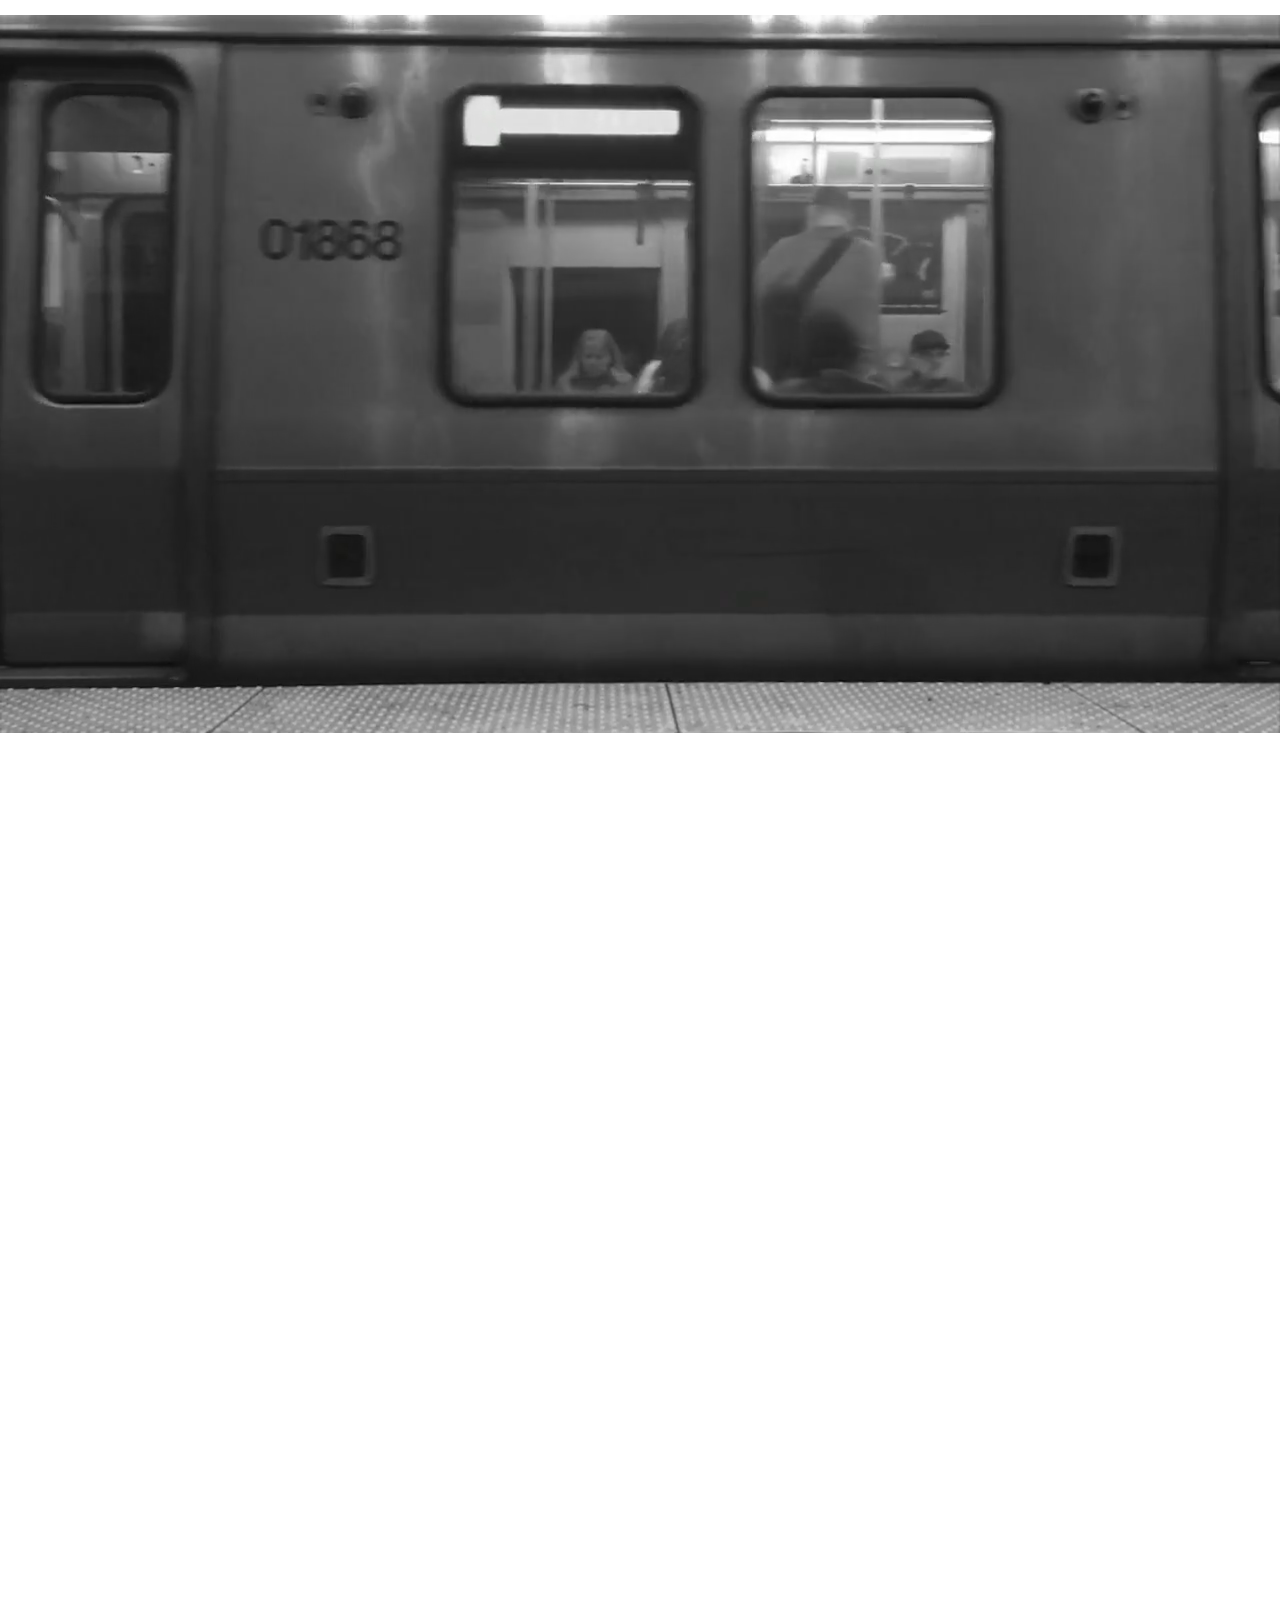
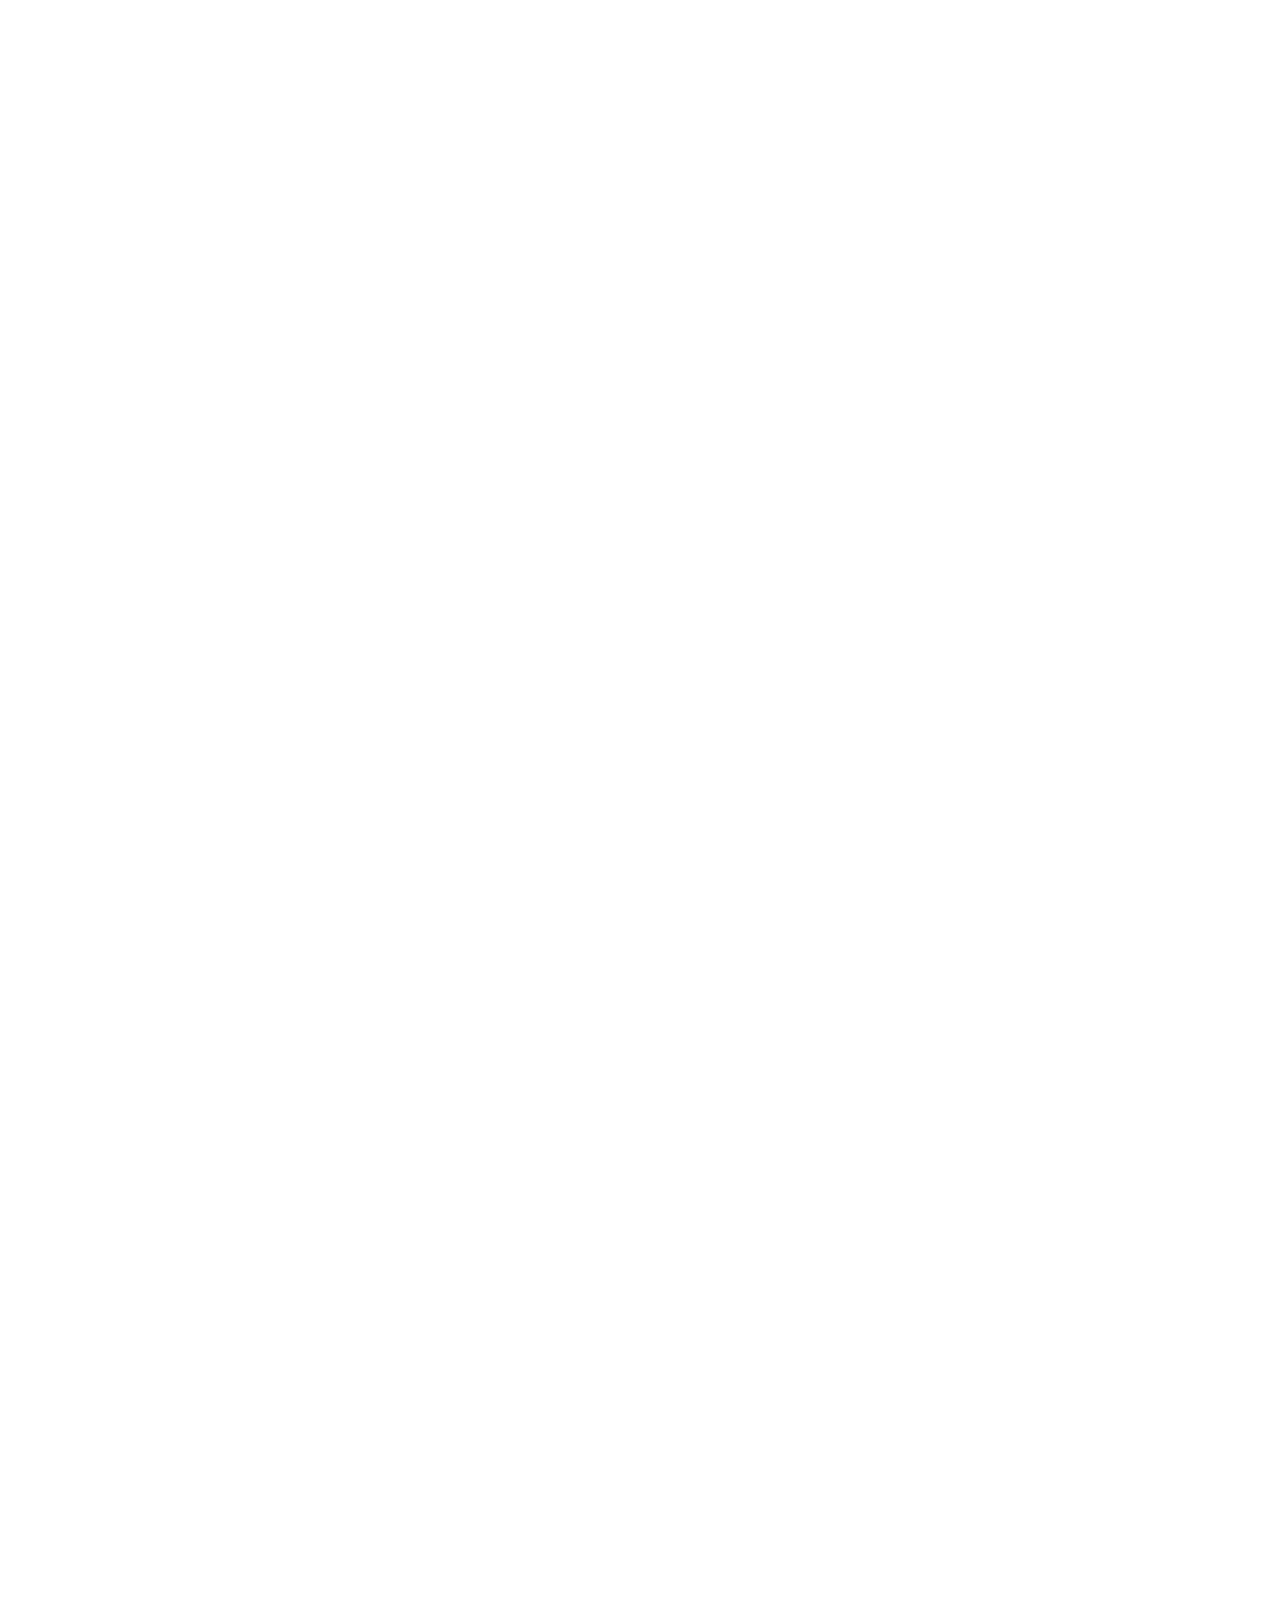
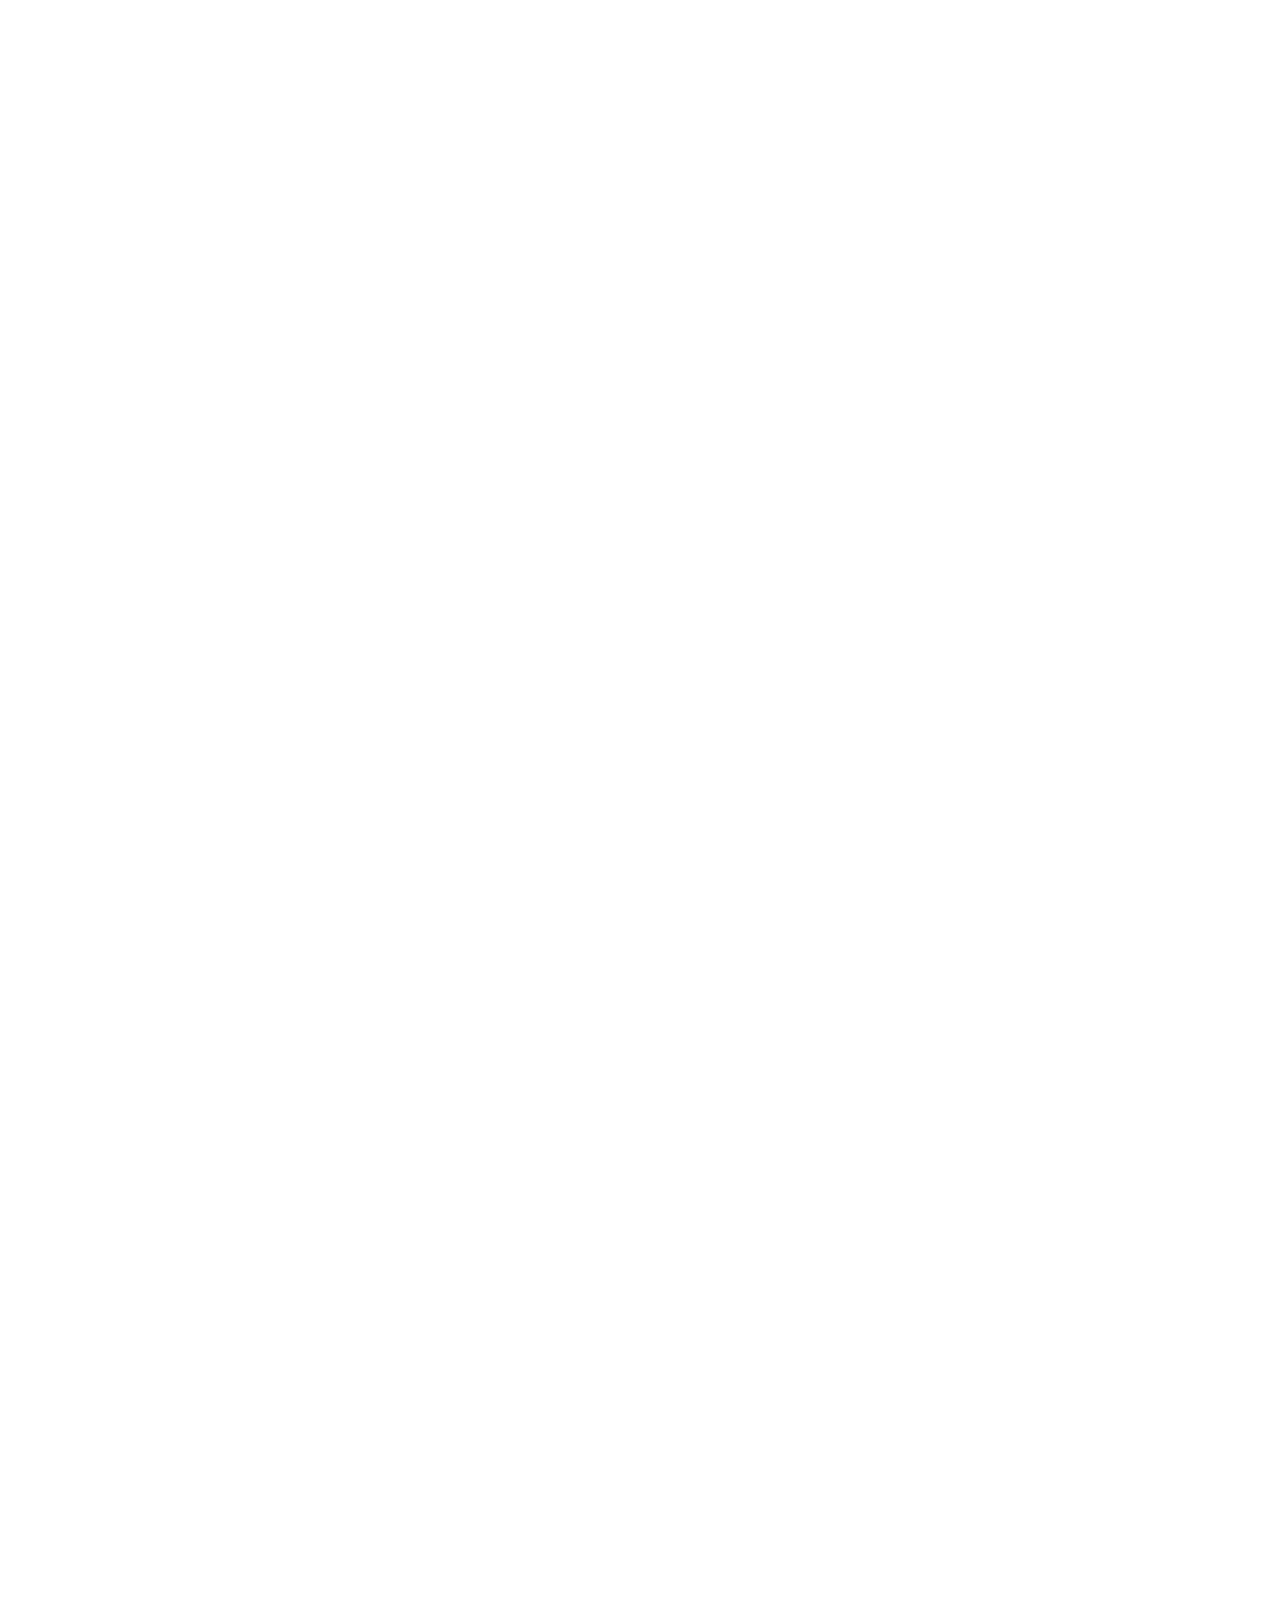
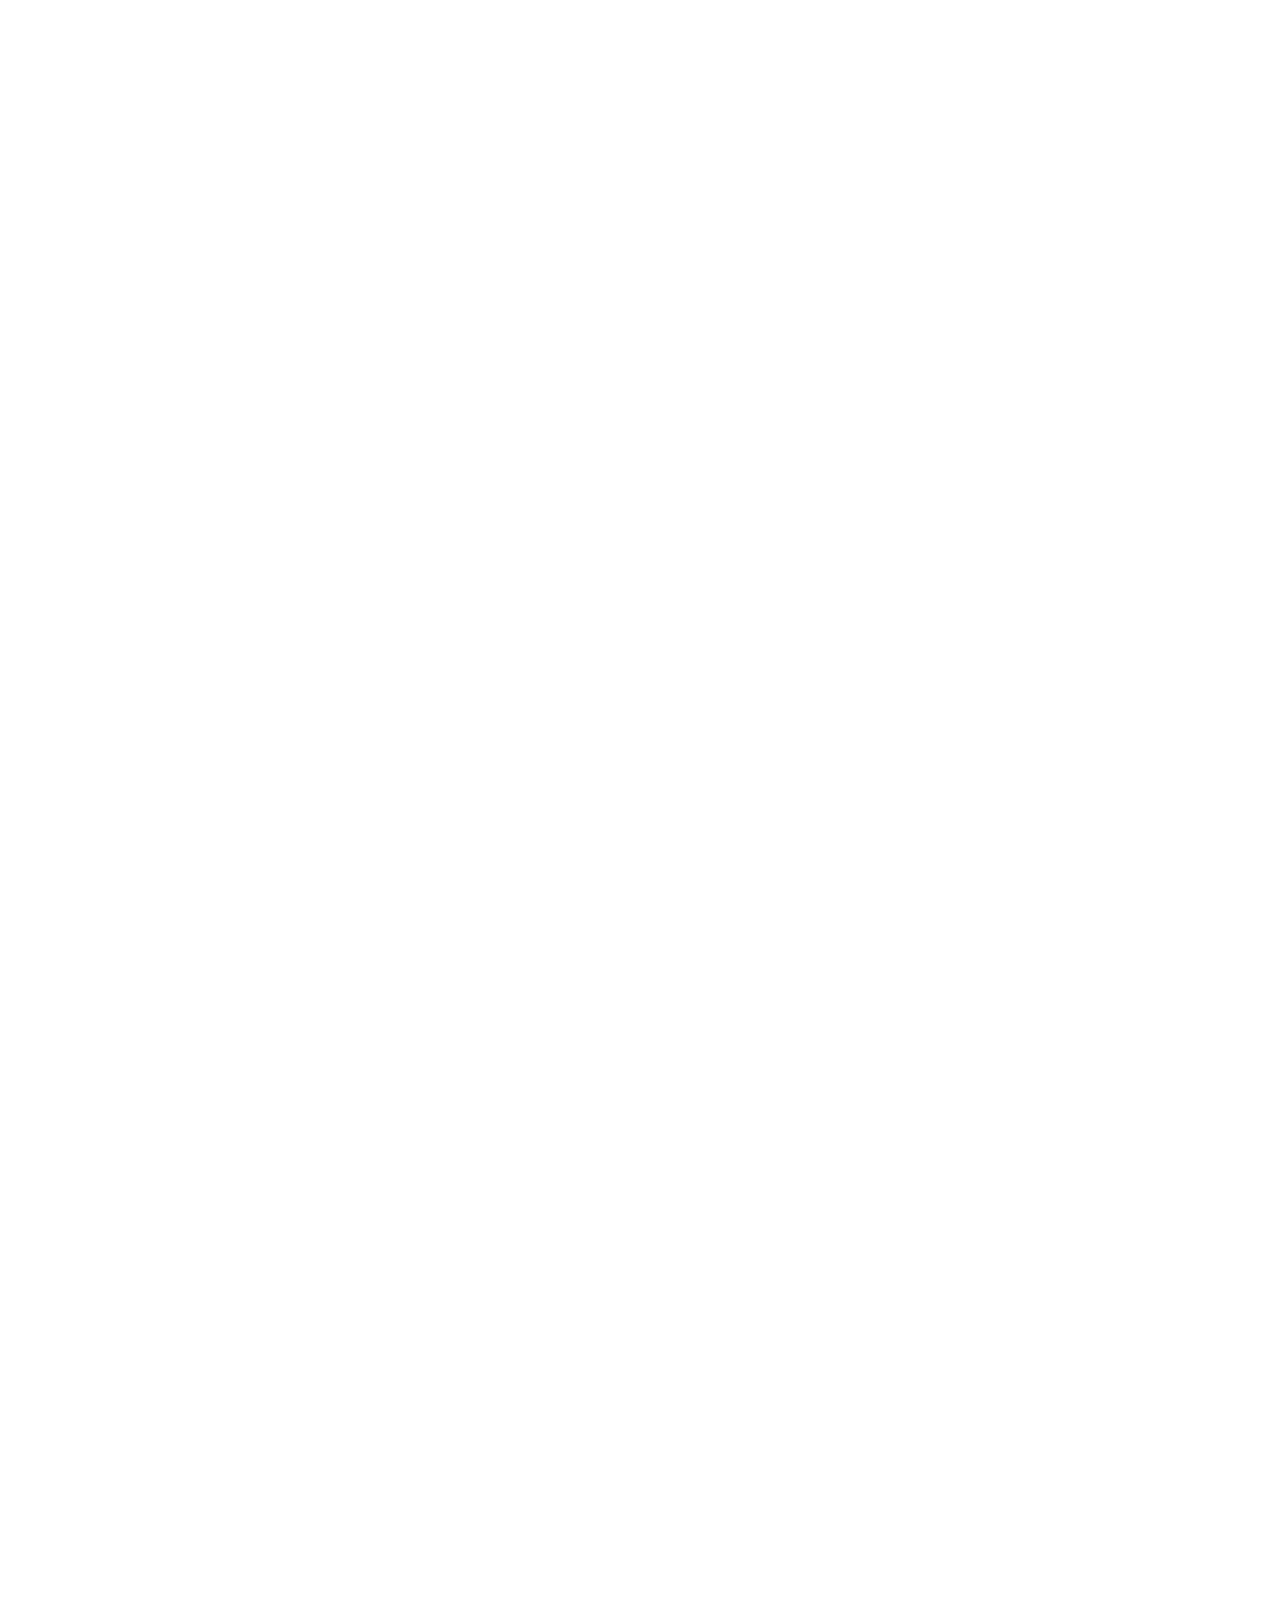
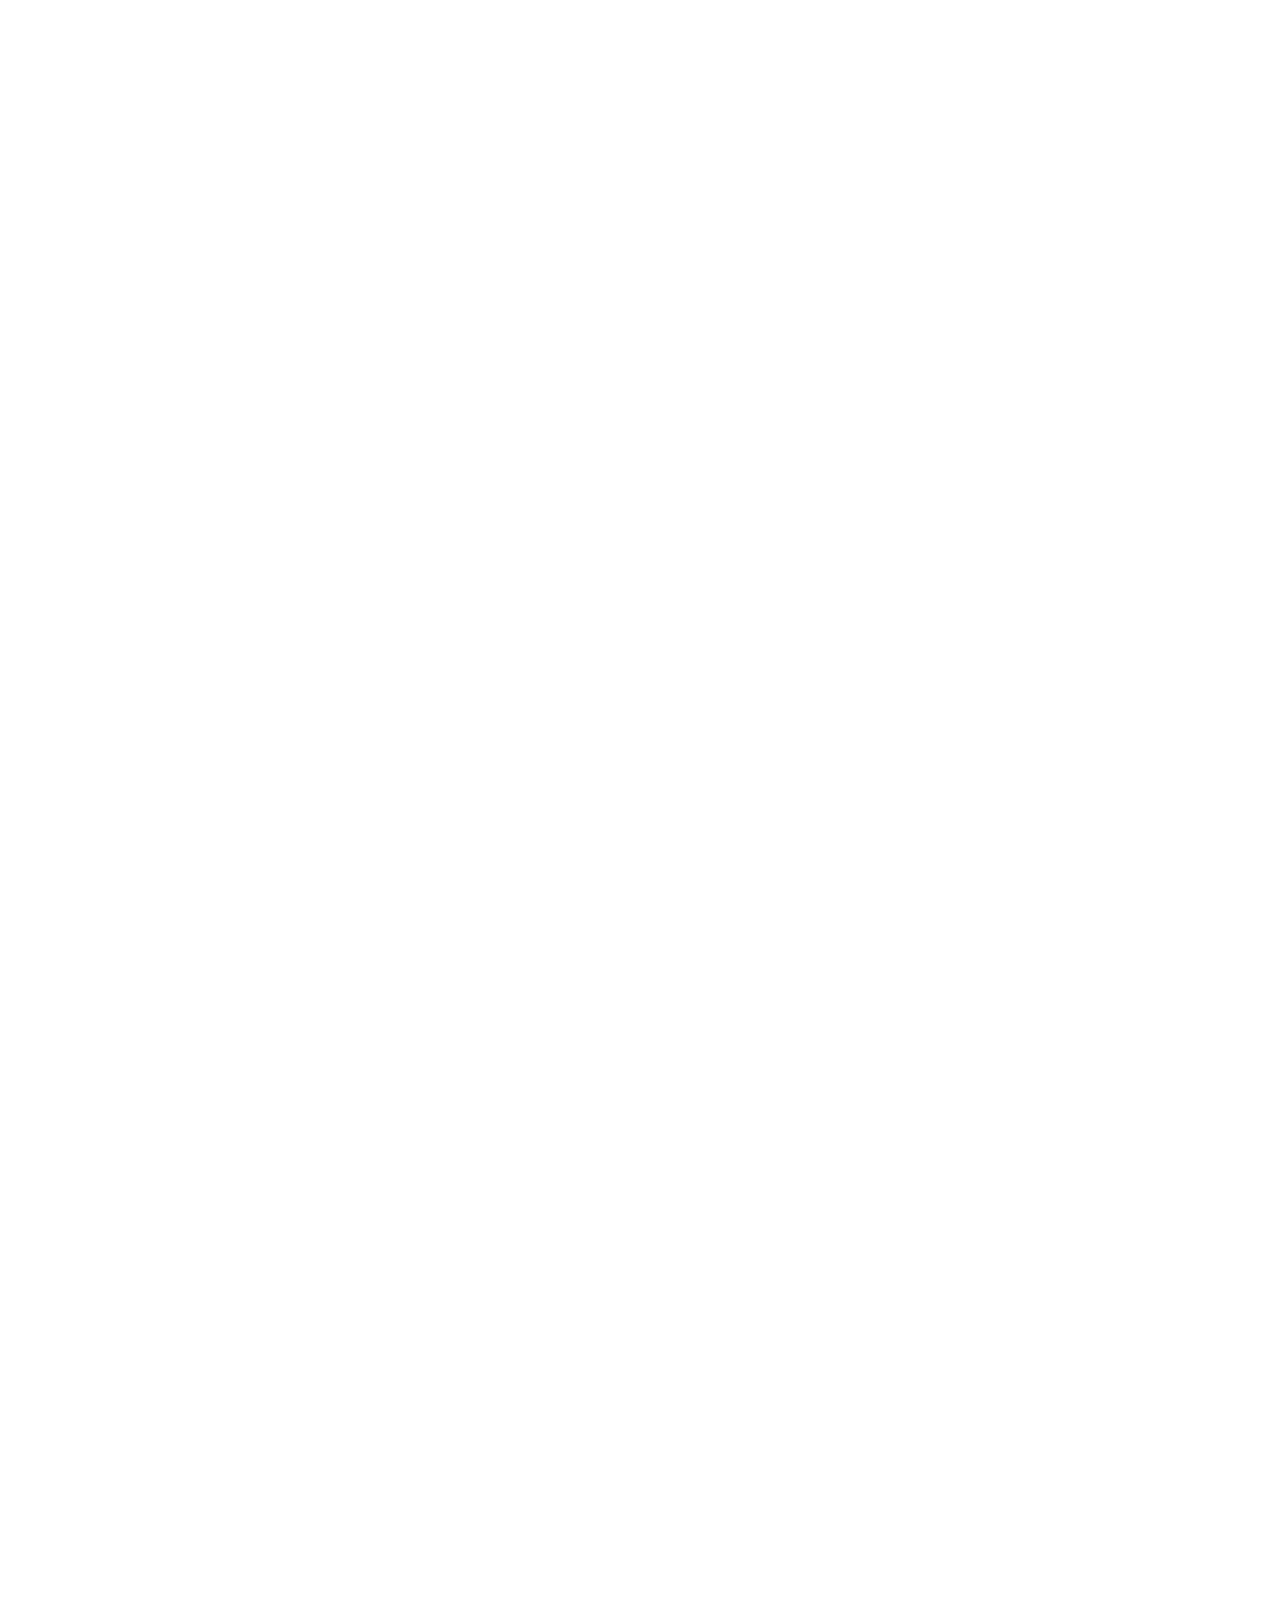
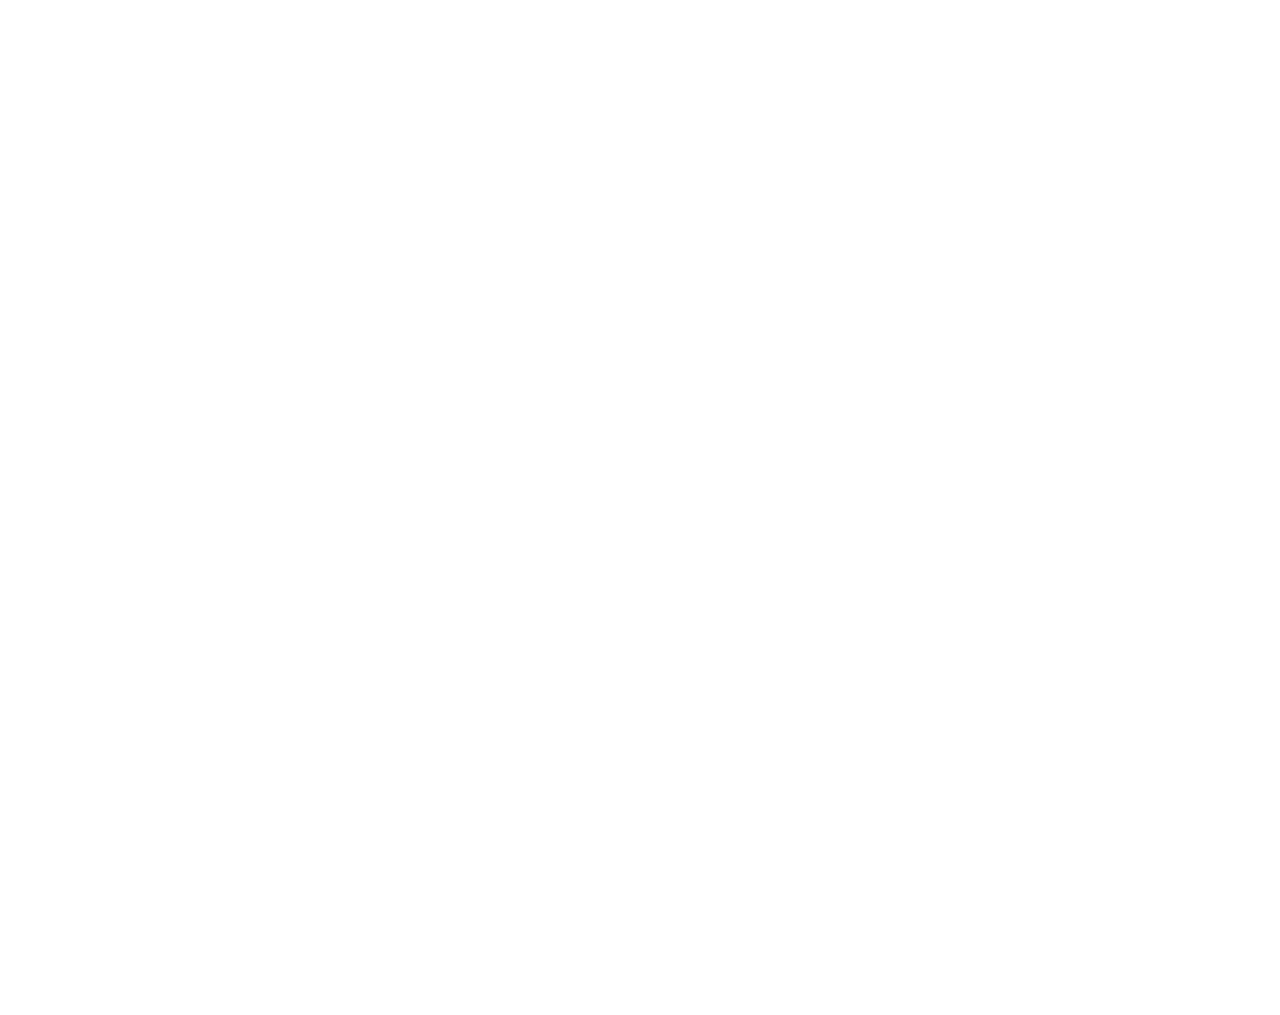
<file: mind_your_step.html>
<!DOCTYPE html>
<html>

<head>
    <link href="https://fonts.googleapis.com/css?family=Roboto+Mono&display=swap" rel="stylesheet" />
    <link href="https://fonts.googleapis.com/css?family=Roboto&display=swap" rel="stylesheet" />
    <link href="mys/css/main.css" rel="stylesheet" />
    <link href="https://fonts.googleapis.com/css?family=Roboto+Mono&display=swap" rel="stylesheet" />
    <link href="https://fonts.googleapis.com/css?family=Roboto&display=swap" rel="stylesheet" />
    <link href="https://fonts.googleapis.com/css2?family=Roboto:wght@400;500;600;700;800&display=swap" rel="stylesheet">
    <title>Mind Your Step</title>
    <meta charset="utf-8">

    <meta name="viewport" content="width=device-width, initial-scale=1.0">
    <meta property="og:type" content="website">
    <meta property="og:locale" content="en_UK">
    <meta property="og:title" content="Mind Your Step">
    <meta property="og:description" content="Mind Your Step">
    <meta property="og:image" content="mys/assets/network_tube.svg">
    <meta property="og:url" content="https://mayarariss.com">
    <meta name="twitter:card" content="summary_large_image">

    <!-- <link rel="icon" type="image/png" href="mys/assets/logos/tsl_logo.png"> -->
    <link href="https://fonts.googleapis.com/css2?family=Roboto+Slab:wght@100&display=swap" rel="stylesheet">
    <link rel="stylesheet" href="https://stackpath.bootstrapcdn.com/bootstrap/4.3.1/css/bootstrap.min.css"
        integrity="sha384-ggOyR0iXCbMQv3Xipma34MD+dH/1fQ784/j6cY/iJTQUOhcWr7x9JvoRxT2MZw1T" crossorigin="anonymous">
    
    <link rel="icon" type="image/png" href="dist/pixelprof.png" />



</head>

<body>
     <section class="openingvideo">

        <div class="Intropage">
            <div>
                <video id="videointro" style="width: 100%;" autoplay muted playsinline>
                    <source src="mys/video/Comp.mp4" type="video/mp4">
                </video>

            </div>
            <div class="fillBackground" id="backgroundFill"></div>
        </div>

    </section> 



    <section class="header">
        <div class="row headers">
            <div>
                <a href="https://transport-systems.imperial.ac.uk/" target="_blank"> <img class="logo" src="mys/assets/logos/tsl_logo.png" /></a>
            </div>
            <div class="Main_title">Mind Your Step</div>
        </div>
    </section>

    <style>
        * {
            box-sizing: border-box;
        }

        body {
            font-family: 'Roboto Slab';
        }

        .mySlides {
            display: none;
        }

        img {
            vertical-align: middle;
        }

        /* Slideshow container */
        .slideshow-container {
            max-width: 1000px;
            position: relative;
            margin: auto;
        }

        /* Caption text */
        .text {
            color: #000000;
            font-family: 'Roboto Slab';
            font-size: 12px;
            padding: 2px 6px;
            position: relative;
            bottom: 2px;
            width: 100%;
            text-align: center;
        }

        /* Number text (1/3 etc) */
        .numbertext {
            color: #f2f2f2;
            font-size: 12px;
            padding: 8px 12px;
            position: absolute;
            top: 0;
        }

        /* The dots/bullets/indicators */
        .dot {
            height: 12px;
            width: 12px;
            margin: 0 2px;
            background-color: #ffe7f2;
            border-radius: 50%;
            display: inline-block;
            transition: background-color 0.6s ease;
        }

        .active {
            background-color: #ffb4d8;
        }

        /* Fading animation */
        .fade {
            animation-name: fade;
            animation-duration: 1.5s;
        }

        @keyframes fade {
            from {
                opacity: .4
            }

            to {
                opacity: 1
            }
        }

        /* On smaller screens, decrease text size */
        @media only screen and (max-width: 300px) {
            .text {
                font-size: 7px
            }
        }
    </style>

    <div class="slideshow-container">

        <div class="mySlides">
            <img src="mys/images/network_nsf.svg" style="width:100%">
            <div class="text">Network of Stations</div>
        </div>

        <div class="mySlides">
            <img src="mys/images/network_sf.svg" style="width:100%">
            <div class="text">Existing Step-free Stations</div>
        </div>

        <div class="mySlides">
            <img src="mys/images/network_opt.svg" style="width:100%">
            <div class="text">Optimised Step-free Station</div>
        </div>

    </div>
    <br>

    <div style="text-align:center">
        <span class="dot"></span>
        <span class="dot"></span>
        <span class="dot"></span>
    </div>

    <script>
        let slideIndex = 0;
        showSlides();

        function showSlides() {
            let i;
            let slides = document.getElementsByClassName("mySlides");
            let dots = document.getElementsByClassName("dot");
            for (i = 0; i < slides.length; i++) {
                slides[i].style.display = "none";
            }
            slideIndex++;
            if (slideIndex > slides.length) { slideIndex = 1 }
            for (i = 0; i < dots.length; i++) {
                dots[i].className = dots[i].className.replace(" active", "");
            }
            slides[slideIndex - 1].style.display = "block";
            dots[slideIndex - 1].className += " active";
            setTimeout(showSlides, 2000); // Change image every 2 seconds
        }
    </script>


    <section class="content_body col-8 offset-2">

        <section class="intro_text">
            <div class="Title_sec ">Overview</div>
            <div class='grid-container_text citytext_Laval'>
                <div class="text_container body-text-bold citytext_Laval">
                    <b>
                        Most built environments rely heavily on stairs. While elevators and ramps both exist, many
                        designers choose not to use them. As of late 2020, only 29% of London's Tube stations were
                        step-free (80 out of 272), with work underway in 12 more stations.
                    </b>
                    <br /><br />
                    Mind Your Step aims to provide step-free access to as many London Underground stations as
                    possible.
                    The objective is to decide how to best select the next batch of stations to be converted into
                    step-free.
                </div>
                <div class="text_container citytext_Laval">
                    The purpose of this project is to maximize the number of step-free passenger journeys.
                    A total national budget constraint is fixed for the next batch of 12 stations, while the cost of
                    conversion to step-free depends on the station's category.
                    Also, the impact of service changes during a trip between two stations is omitted in the
                    analysis of
                    step-free journeys.
                    <br /><br />
                    Initially, the network's structure is generated, and the stations are classified by their type
                    (step-free or non step-free) and popularity (arriving / departing passengers). The journeys can
                    then
                    be identified as fully or partially step-free. Finally, the optimisation model is implemented in
                    Python, using NetworkX, Pandas and PulP.
                </div>

            </div>



        </section>


        <section class="intro_text">
            <div class="grid-container_text citytext_Laval ">
                <div>
                    <div class="Title_sec">Study Release</div>

                    <div class="text_container">
                        <span class="Press-mid">The study is available upon request. <br><br> Material on this web
                            site
                            can be used freely <br>in any publication provided
                            that:
                        </span>

                        <ol>
                            <li><span class="Press-under">It is duly credited as a project by Mayar Ariss</span>
                            </li>
                            <li>A PDF copy of the publication is sent to <a href="mailto:mayar313@mit.edu"
                                    target="_blank"><span class="title">mayar313@mit.edu</span></a></li>
                        </ol>
                    </div>
                </div>
                <div>
                    <div class="Title_sec">Team</div>
                    <div class="text_container">
                        <div class="members" style="font-style: oblique;">Lead Researcher</div>
                        <a href="https://www.mayarariss.com/" target="_blank"><span class="title">Mayar
                                Ariss</span></a><br><br>
                    </div>
                    <div class="col-sm-6 team-right">
                        <div class="members" style="font-style: oblique;">Scientific Supervisor</div>
                        <a href="https://www.imperial.ac.uk/people/p.angeloudis" target="_blank"><span class="title">Dr.
                                Panagiotis Angeloudis</span></a><br><br>

                        <div class="members" style="font-style: oblique;">Web &amp; Visualization</div>
                        <a href="https://www.mayarariss.com/" target="_blank"><span class="title">Mayar
                                Ariss</span></a><br><br>
                    </div>
                </div>
            </div>
            </div>
        </section>


        <section id="footer">
            <div class=" footer-section">
                <div class="icl-logo-area">
                    <!-- <br/><br/>  -->
                    <a href="https://www.imperial.ac.uk" target="_blank"><img src="mail_drones/images/ICL_logo.svg"
                            width="140" /></a>
                </div>
                <br class="clearing" />
            </div>
        </section>

    </section>






    <!-- Optional JavaScript for Bootstrap -->
    <!-- jQuery first, then Popper.js, then Bootstrap JS -->
    <script src="https://code.jquery.com/jquery-3.3.1.slim.min.js"
        integrity="sha384-q8i/X+965DzO0rT7abK41JStQIAqVgRVzpbzo5smXKp4YfRvH+8abtTE1Pi6jizo"
        crossorigin="anonymous"></script>
    <script src="https://cdnjs.cloudflare.com/ajax/libs/popper.js/1.14.7/umd/popper.min.js"
        integrity="sha384-UO2eT0CpHqdSJQ6hJty5KVphtPhzWj9WO1clHTMGa3JDZwrnQq4sF86dIHNDz0W1"
        crossorigin="anonymous"></script>
    <script src="https://stackpath.bootstrapcdn.com/bootstrap/4.3.1/js/bootstrap.min.js"
        integrity="sha384-JjSmVgyd0p3pXB1rRibZUAYoIIy6OrQ6VrjIEaFf/nJGzIxFDsf4x0xIM+B07jRM"
        crossorigin="anonymous"></script>
    <!-- D3 Library -->
    <script src="https://d3js.org/d3.v5.min.js"></script>
    <!-- Local JavaScript -->
    <script src='mys/js.js' type='text/javascript' defer></script>


</body>

</html>
</file>
<file: mys/css/main.css>
body {
    overflow-x: hidden;
}


.hideopening {
   visibility:hidden;
   display:none;
}

.openingvideo { 
    width: 100%;
    height: auto;
    position: absolute;
    z-index: 100;
}

#videointro {
    z-index: 20;
    position: sticky;
}

.fillBackground {
    background-color: white;
    width: 100%;
    top: 0;
    left: 0;
    position: absolute;
    z-index: 10;
    height: 1000vh;
}


.readmore {
    color: white;
    font-family: Roboto;
    position: absolute;
    font-size: 9px;
    padding: 5px;
    bottom: 0;
    right: 0;
}

.infotext {
    width: 50%;
    margin-top: 15px;
    font-family: 'Roboto';
    font-size: 12px;
}

.credits {
    font-family: 'Roboto';
    font-size: 12px;
    margin-top: 15px;
}



#Quntio_back {
    background: #c50074;
}

#Curitiba_back {
    background: #177574;
}

#Laval_back {
    background: #1e1f21;
}

#Rio_back {
    background: #5f204f;
}

#Melbourne_back {
    background: #00aff0;
}

#Thessaloniki_back {
    background: #75c242;
}

#Bolzono_back {
    background: #723115;
}

#Madrid_back {
    background: #f1592a;
}

#Medellin_back {
    background: #70c254;
}

#CapeTown_back {
    background: #057ba1;
}

#Pune_Wood_Dallas_back {
    background: #1d979c;
}

#Shenzhen_back {
    background: #bf3646;
}

#Paris2_back {
    background: #0e1e14;
}

#Paris_back {
    background: #003846;
}

#Zhengzhou_back {
    background: #1c1c1c;
}

#Munich_back {
    background: #7e95cb;
}

#BenGuerir_back {
    background: #7c51a1;
}

#Moscow2_back {
    background: #4e8abe;
}

#Moscow_back {
    background: #feba31;
}

#Copenhagen2_back {
    background: #495494;
}

#Copenhagen_back {
    background: #d44c36;
}

#Amsterdam2_back {
    background: #3b699a;
}

#Amsterdam_back {
    background: #6d488d;
}

#Rio2_back {
    background: #6f723b;
}








* {
    box-sizing: border-box;
}

h1 {
    font-size: 2.2em;
}


.overlap_text {
        position: relative;
    }

.L_hoover {
    top: 0;
    left: 0;
}

.cover_image {
    opacity: 1;
}

    .cover_image:hover {
        opacity: 0;
    }



.overlap_text {
    visibility: visible;
}



.grid-container {
    position:
    margin-bottom: 200px;
    display: grid;
    grid-template-columns: 25% 25% 25% 25%;
    -webkit-box-align: center;
    align-items: center;
    flex-direction: row;
    flex-wrap: wrap;
}

.text_container {
    padding:10px;
}

.grid-container_text {
    font-family:  'Roboto Slab', serif;
    font-size: 15px;
    margin-bottom: 200px;
    display: grid;
    grid-template-columns: 55% 45%;
    flex-direction: row;
    flex-wrap: wrap;

}

/* .map_div img {
    margin-top: 0px;
    left: 0;
    position: absolute;
    width: 100%;
    height: auto;
} */


.v21_39 {
  width: 100%;
  height: 4264px;
  background: rgba(255,255,255,1);
  opacity: 1;
  position: relative;
  top: 0px;
  left: 0px;
  overflow: hidden;
}
.v21_40 {
  width: 100%;
  height: 778px;
  background-repeat: no-repeat;
  background-position: center center;
  background-size: cover;
  opacity: 1;
  position: absolute;
  top: 73px;
  left: 0px;
  overflow: hidden;
}
.logo_bottom {
  height: 21px;
  opacity: 1;
display:inline-block;
}

a {
    color: black !important;
}

a:hover {
    text-decoration: none !important; 
}

.header {
    height:50px;
}

.grid-container img {
    width: 100%;
    height: auto;
}

.city {
    padding: 10px;
    position: relative;
}

.map {
    margin-bottom: 75px;
}

.map_div {
    width: 100%;
    background: rgba(255,255,255,1);
    opacity: 1;
    position: relative;
    top: 0px;
    left: 0px;
    overflow: hidden;
}
.row {
    display: flex;
    align-items: center;
}

.row1 {
    display: flex;
    justify-content: space-between;
    margin-left: 40px !important;
    margin-right: 40px !important;
    margin-bottom: 40px !important;
}

.logo {
    height: 20px;
    opacity: 1;
    display: inline-block;  
}

.headers {
    margin-left: 40px !important;
    margin-top: 15px !important;
}
.Main_title {
    width: 300px;
    color: rgba(0,0,0,1);
    display: inline-block;
    margin-left: 30px;  
    top: 20px;
    font-family: Roboto Mono;
    font-weight: Bold;
    font-size: 20px;
    opacity: 1;
    text-align: left;
}
.intro_text {
    color: rgba(0,0,0,1);
    position: relative;
    font-family: Roboto;
    font-size: 18px;
    height: 450px;
    width: 100%;
    opacity: 1;
    text-align: left;
}

.Covers_sec {
    position:relative;
}

.Year {
    font-size: 10px;
    font-family: Roboto;
}

.CityName {
    font-size: 10px;
    letter-spacing: -0.5px;
    font-family: Roboto Mono;
    font-weight: Bold;
}   

.description {
    margin-top: 10px !important;
    margin-bottom: 40px;
    width: 100%;
    margin-right: 20px;
    display: flex;
    align-items: center;
    justify-content: space-between;
}

.Title_sec {
    padding-left: 10px;
    color: rgba(0,0,0,1);
    font-family: Roboto Mono;
    font-weight: Bold;
    font-size: 18px;
    opacity: 1;
    text-align: left;
}
.body-text-bold {
    padding-left: 10px;
    color: rgba(0,0,0,1);
    font-family: Roboto Mono;
    font-weight: Bold;
    font-size: 14px;
    opacity: 1;
    text-align: left;
}
/* .v21_45 {
    color: rgba(0,0,0,1);
    margin-right: 100px;
    font-family: Roboto;
    font-size: 12px;
    opacity: 1;
    text-align: right;
} */
.Accessibility {
    color: rgba(0,0,0,1);
display:inline-block;
    font-family: Roboto;
    font-weight: Bold;
    font-size: 14px;
    opacity: 1;
    text-align: right;
}
.v21_47 {
  width: 257px;
  color: rgba(0,0,0,1);
  position: absolute;
  font-family: Roboto;
  font-size: 18px;
  opacity: 1;
  text-align: left;
}
.v21_48 {
  width: 178px;
  color: rgba(0,0,0,1);
  position: absolute;
  top: 3595px;
  left: 982px;
  font-family: Roboto;
  font-size: 18px;
  opacity: 1;
  text-align: left;
}
.name {
  color: #fff;
}
.name {
  color: #fff;
}
.name {
  color: #fff;
}
.v21_51 {
  width: 66px;
  height: 43px;
  background: rgba(255,255,255,1);
  opacity: 1;
  position: absolute;
  top: 15px;
  left: 26px;
  overflow: hidden;
}
.name {
  color: #fff;
}




@media screen and (max-width: 1200px) {
    .citytext_Laval {
        font-size: 14px;
    }
}


@media screen and (max-width: 1060px) {
    .citytext_Laval {
        font-size: 14px;
    }
}






@media screen and (max-width: 1000px) {
    .grid-container {
        grid-template-columns: 33.3% 33.3% 33.3%;
    }

    .citytext_Laval {
        font-size: 14px;
        display: block; float: left;
    }
}

@media screen and (max-width: 750px) {

    .grid-container {
        grid-template-columns: 50% 50%;
    }

    .grid-container_text {
        grid-template-columns: 100%;
    }

    .citytext_Laval {
        font-size: 14px;
        display: block; float: left;
    }


    .Main_title {
        font-size: 20px;
    }

    .logo {
        height:20px;
    }

    .logo_bottom {
        height: 15px;
    }
}

@media screen and (max-width: 500px) {

    .grid-container {
        grid-template-columns: 100% ;
    }

.citytext_Laval {
    font-size: 14px;
    display: block; float: left;
}

.logo {
    height:20px;
}

.logo_bottom {
    height: 15px;
}

}
</file>
